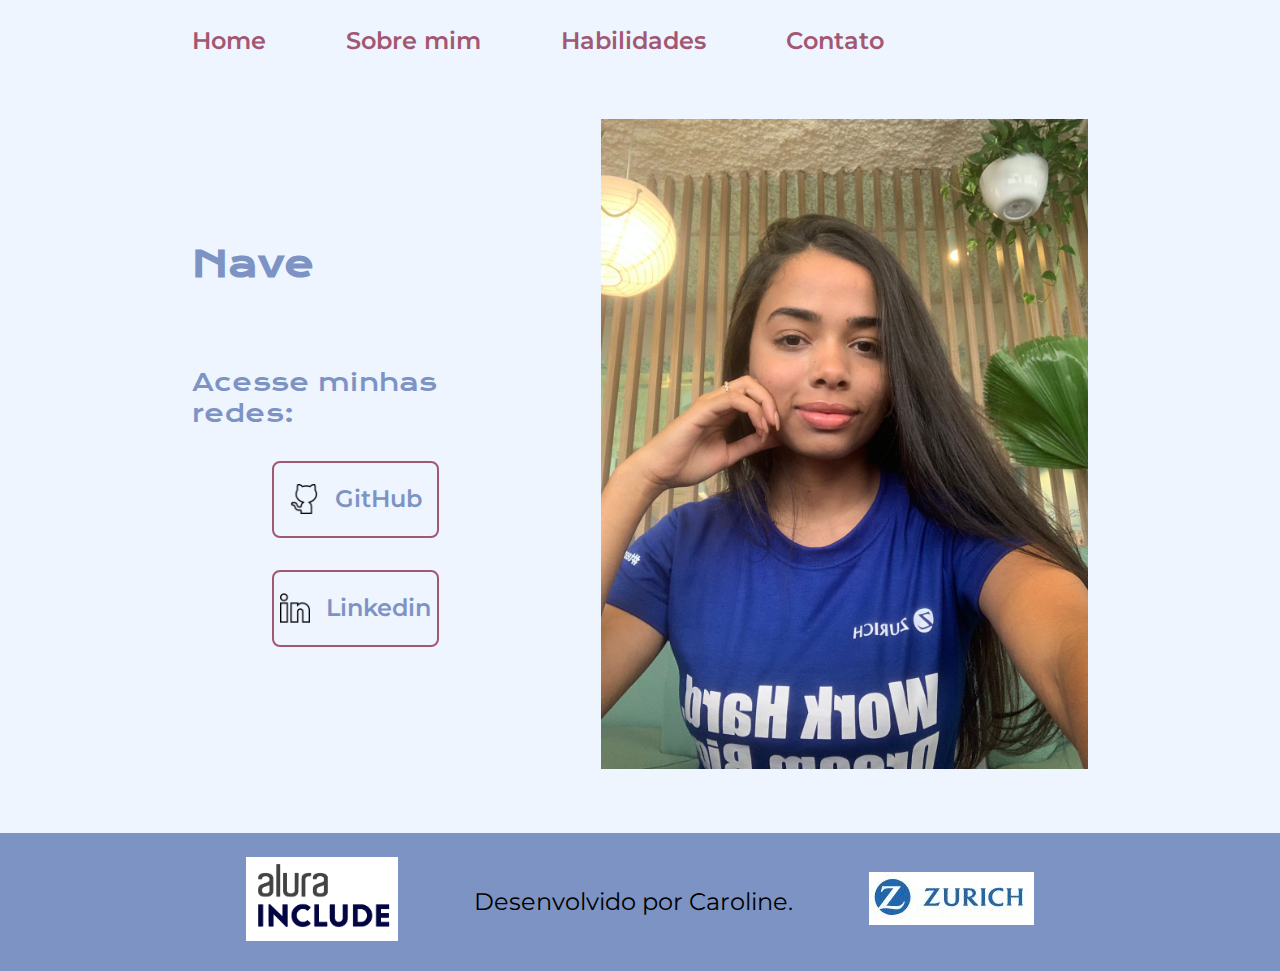
<file: index.html>
<!DOCTYPE html>
    <html lang="pt-br ">
    <head>
        <meta charset="UTF-8">
        <meta name="viewport" content="width=device-width, initial-scale=1.0">
        <title>Portifolio</title>
        <link rel="stylesheet" href="./style/style2.css">
    </head>
    <body>
         <header class="cabecalho">
          <nav class="cabecalho_menu">
            <a class="cabecalho_menu_link" href="index2.html"> Home</a>
            <a class="cabecalho_menu_link" href="about.html"> Sobre mim</a>
            <a class="cabecalho_menu_link" href="habilidades.html"> Habilidades</a>
            <a class="cabecalho_menu_link" href="contato.html"> Contato</a>
             </nav>
         </header>
         <main class="apresentacao">
            <section class="apresentacao__conteudo">
                    <h1 class="apresentacao__conteudo__titulo"> 
                        <strong class="destaque-titulo">
                           
                        </strong></h1>
                            <p class="apresentacao__conteudo__texto">
                        
                            
                            </p>
                     <div class="apresentacao__links"> 
                          <h2 class="apresentacao__links_subtitulo">Acesse minhas redes:</h2>
                          <a class="apresentacao__links__link" href="https://github.com/scarol-simao">
                            <img class="imagem_logo"src="./assests/githubnew.png" >
                                GitHub 
                          </a>
                          <a class="apresentacao__links__link" href="https://www.linkedin.com/in/caroline-sim%C3%A3o-5ba520259/">
                                <img class="imagem_logo" src="./assests/linkedinew.png" >
                                Linkedin
                           </a>
                     </div>
               </section>
                    <img class="apresentacao_imagem" src="./assests/minha foto.jpeg" width="500" height="650" alt="imagem carol">
         </main>
         <footer class="rodape">
            <div class="conteudo-rodape">
                <div class="imagem_rodape_include">
                    <img src="./assests/logoInclude.PNG" alt="">
                </div>
                <p class="frase_rodape">Desenvolvido por Caroline.</p>
                <div class="imagem_rodape_zurich">
                    <img src="./assests/lodoDaZurich.JPG" alt="">
                </div>
            </div>
        </footer>
        <script src="main.js"> </script>
        </body>
        </html>
</file>
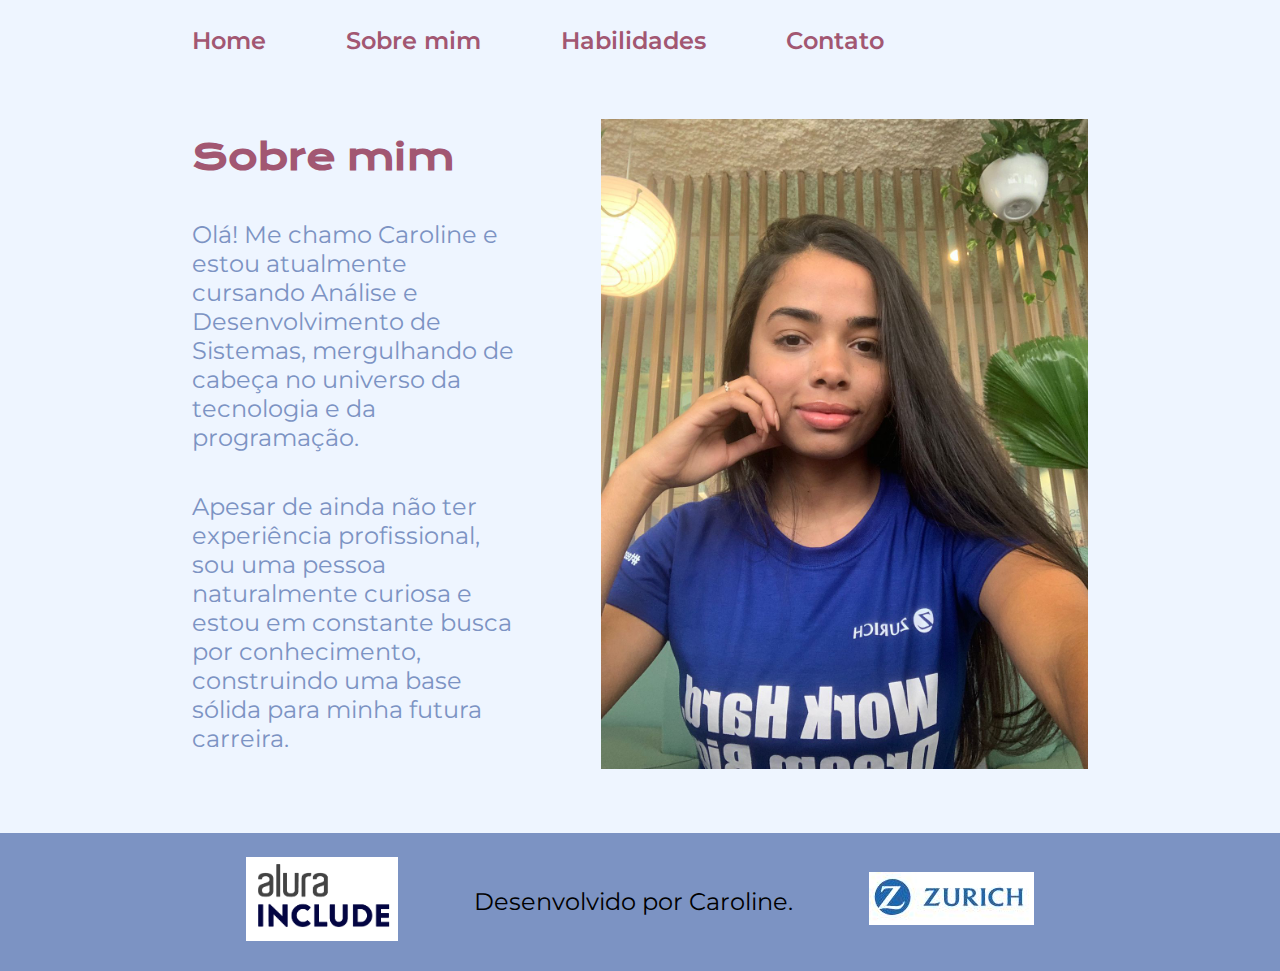
<file: about.html>
<!DOCTYPE html>
    <html lang="pt-br">
    <head>
        <meta charset="UTF-8">
        <meta name="viewport" content="width=device-width, initial-scale=1.0">
        <title>Portifolio</title>
        <link rel="stylesheet" href="style/style2.css">
    </head>
<body>
    <header class="cabecalho">
        <nav class="cabecalho_menu">
            <a class="cabecalho_menu_link" href="index.html"> Home</a>
            <a class="cabecalho_menu_link" href="about.html"> Sobre mim</a>
            <a class="cabecalho_menu_link" href="habilidades.html"> Habilidades</a>
            <a class="cabecalho_menu_link" href="contato.html"> Contato</a>
        </nav>
</header>
<main class="apresentacao">
        <section class="apresentacao__conteudo">
            <h1 class="apresentacao__conteudo__titulo_geral"> Sobre mim </h1>
        <p class="apresentacao__conteudo__texto">Olá! Me chamo Caroline e estou atualmente cursando Análise e Desenvolvimento de Sistemas, 
            mergulhando de cabeça no universo da tecnologia e da programação.    </p>
        <p class="apresentacao__conteudo__texto">
            Apesar de ainda não ter experiência profissional, 
             sou uma pessoa naturalmente curiosa e estou em constante 
             busca por conhecimento, construindo uma base sólida para minha futura carreira. 

     </p>
    </section>
    <img class="apresentacao_imagem" src="./assests/minha foto.jpeg" width="500" height="650" alt="imagem carol">
   </main>
   <footer class="rodape">
    <div class="conteudo-rodape">
        <div class="imagem_rodape_include">
            <img src="./assests/logoInclude.PNG" alt="">
        </div>
        <p class="frase_rodape">Desenvolvido por Caroline.</p>
        <div class="imagem_rodape_zurich">
            <img src="./assests/lodoDaZurich.JPG" alt="">
        </div>
    </div>
</footer>
</body>
</html>
</file>
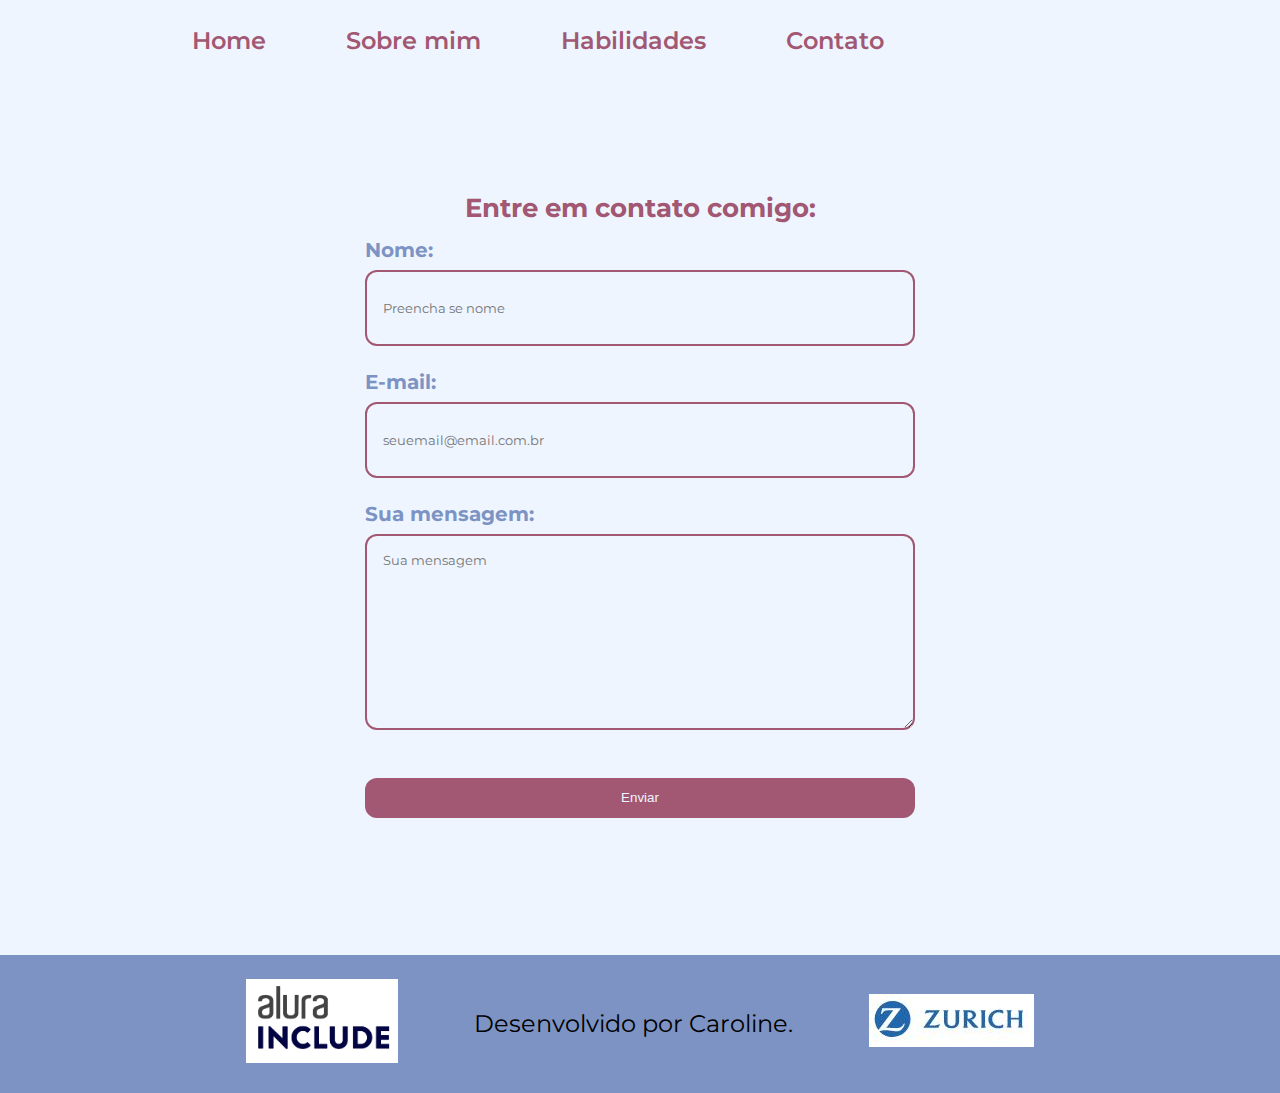
<file: contato.html>
<!DOCTYPE html>
<html lang="pt-br">
<head>
    <meta charset="UTF-8">
    <meta name="viewport" content="width=device-width, initial-scale=1.0">
    <title>Portifolio</title>
    <link rel="stylesheet" href="style/style2.css">
</head>
<body>
    <header class="cabecalho">
        <nav class="cabecalho_menu">
            <a class="cabecalho_menu_link" href="index.html">Home</a>
            <a class="cabecalho_menu_link" href="about.html">Sobre mim</a>
            <a class="cabecalho_menu_link" href="habilidades.html">Habilidades</a>
            <a class="cabecalho_menu_link" href="contato.html">Contato</a>
        </nav>
    </header>
    <main class="contato">

        <form class="form" action="https://formsubmit.co/simaoce03@gmail.com" method="POST">
            <h2> Entre em contato comigo: </h2>
            <label for="nome">Nome: </label>     
            <input type="text" name="name" id="nome" placeholder="Preencha se nome" required>

            <label for="email">E-mail: </label>
            <input type="email" name="email" id="email" placeholder="seuemail@email.com.br">

            <label for="textarea"> Sua mensagem: </label>
            <textarea name="message" id="textarea" cols="30" rows="10" placeholder="Sua mensagem"></textarea>
            <button type="submit">Enviar</button>
        </form>
    </main>
    <footer class="rodape rodape-contato">
        <div class="conteudo-rodape">
            <div class="imagem_rodape_include">
                <img src="./assests/logoInclude.PNG" alt="">
            </div>
            <p class="frase_rodape">Desenvolvido por Caroline.</p>
            <div class="imagem_rodape_zurich">
                <img src="./assests/lodoDaZurich.JPG" alt="">
            </div>
        </div>
    </footer>
    </body>
    </html>
</file>
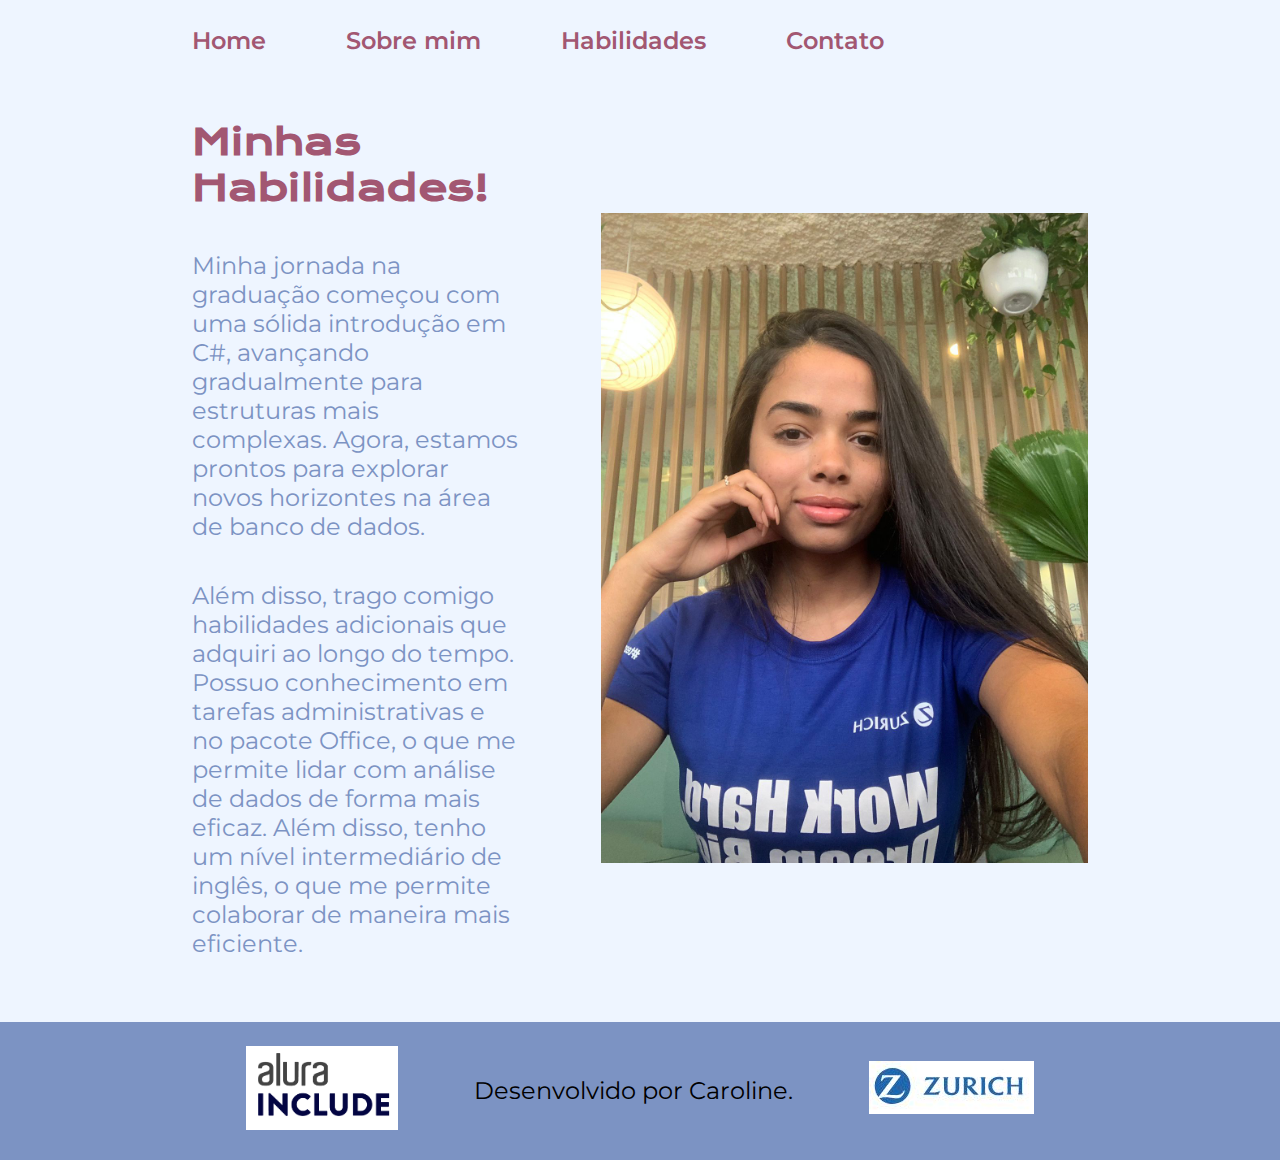
<file: habilidades.html>
<!DOCTYPE html>
<html lang="pt-br">
<head>
    <meta charset="UTF-8">
    <meta name="viewport" content="width=device-width, initial-scale=1.0">
    <title>Portifolio</title>
    <link rel="stylesheet" href="./style/style2.css">
</head>
<body>
    <header class="cabecalho">
        <nav class="cabecalho_menu">
            <a class="cabecalho_menu_link" href="index.html"> Home</a>
            <a class="cabecalho_menu_link" href="about.html"> Sobre mim</a>
            <a class="cabecalho_menu_link" href="habilidades.html"> Habilidades</a>
            <a class="cabecalho_menu_link" href="contato.html"> Contato</a>
        </nav>
</header>
<main class="apresentacao">
        <section class="apresentacao__conteudo">
            <h1 class="apresentacao__conteudo__titulo_geral"> Minhas Habilidades! </h1>
        <p class="apresentacao__conteudo__texto"> 
        Minha jornada na graduação começou com uma sólida introdução em C#, avançando gradualmente para 
        estruturas mais complexas. Agora, estamos prontos para explorar novos horizontes na área de banco de dados.</p>
        <p class="apresentacao__conteudo__texto">
            Além disso, trago comigo habilidades adicionais que adquiri ao longo do tempo. Possuo conhecimento em 
            tarefas administrativas e no pacote Office, o que me permite lidar com análise de dados de forma mais 
            eficaz. Além disso, tenho um nível intermediário de inglês, o que me permite colaborar de maneira mais 
            eficiente.
     </p>
    </section>
    <img class="apresentacao_imagem" src="./assests/minha foto.jpeg" width="500" height="650" alt="imagem carol">
   </main>
   <footer class="rodape">
    <div class="conteudo-rodape">
        <div class="imagem_rodape_include">
            <img src="./assests/logoInclude.PNG" alt="">
        </div>
        <p class="frase_rodape">Desenvolvido por Caroline.</p>
        <div class="imagem_rodape_zurich">
            <img src="./assests/lodoDaZurich.JPG" alt="">
        </div>
    </div>
</footer>
</body>
</html>
</file>
<file: style/style2.css>
@import url('https://fonts.googleapis.com/css2?family=Krona+One&family=Montserrat:wght@400;600&display=swap');

:root{
    --cor-primaria: #EEF5FF;
    --cor-secundaria: #7C93C3;
    --cor-terciaria: #A25772;
    --cor-roover: #c9cfd8; 

    --fonte-krona: 'Krona One', sans-serif;
    --fonte-mont: 'Montserrat', sans-serif;
}

* {
    margin: 0;
    padding: 0;
}

body {
    /*height: 100vh;*/
    box-sizing: border-box;
    background-color: var(--cor-primaria);
    color: var(--cor-secundaria);
}
.cabecalho_menu{
   display: flex;
   gap: 80px;
   
}
.cabecalho{
    padding: 2% 0% 0% 15%;

}
.cabecalho_menu_link{
    font-family: var(--fonte-mont);
    font-size: 1.5rem;
    font-weight: 600;
    color: var(--cor-terciaria);
    text-decoration: none;
}

.destaque-titulo{
    color: var(--cor-terciaria);
}
.apresentacao{
    padding: 5% 15%;
    display: flex;
    align-items: center;
    justify-content: space-between;
    gap: 82px; 
}
.apresentacao__conteudo{
    width: 50%;
    display: flex;
    flex-direction: column;
    gap: 40px;
}
.apresentacao__conteudo__titulo{ 
    font-size:2.25rem;
    font-family: var(--fonte-krona);

}
.apresentacao__conteudo__titulo_geral{
    color: var(--cor-terciaria);
    font-size:2.25rem;
    font-family: var(--fonte-krona);
}
.apresentacao__conteudo__texto{
    font-size: 1.5rem;
    font-family: var(--fonte-mont);
}
.apresentacao__links{
    display: flex; 
    flex-direction: column ;
    justify-content: space-between;
    align-items: center;
    gap: 32px;
}
.apresentacao__links_subtitulo{
    font-family:var(--fonte-krona);
    font-weight: 400;
    font-size: 1.5rem;
}
.apresentacao__links__link{
    /*background-color: #22D4FD;*/
    display: flex;
    justify-content: center;
    gap: 16px;
    border: 2px solid var(--cor-terciaria); /*mudar cor icones!!*/
    width: 50%;
    text-align: center;
    border-radius:8px ;
    font-size: 1.5rem /*formata a fonte para todos os padroes*/;
    font-weight: 600;
    padding: 21.5px 0;
    text-decoration: none;
    color: var(--cor-secundaria);
    font-family: var(--fonte-mont);
}
.apresentacao__links__link:hover{
    background-color: var(--cor-roover);
    font-size: 1.43rem ;  

}
.imagem_logo{
    width: 30px;
    height: auto;
}


.apresentacao_imagem{
    width: 500px;  /*imagem deformada*/
    
}
.rodape {
    padding: 24px;
    color: #000000;
    background-color: #7C93C3;
    text-align: center;
    font-family: var(--fonte-mont);
    font-size: 1.5rem;
    font-weight: 400;
}

.conteudo-rodape {
    display: flex;
    justify-content: center;
    align-items: center;
}

.imagem_rodape_include img, .imagem_rodape_zurich img {
    max-width: 100%;
    height: auto;
}

.imagem_rodape_include, .imagem_rodape_zurich {
    margin: 0 2cm; /* Ajuste conforme necessário */
}
.contato {
    display: flex;
    flex-direction: column;
    align-items: center;
    justify-content: center;
    min-height: 100vh; 
}
.form{
    width: 550px;
    display: flex;
    flex-direction: column;
}
.form h2 {
    color: var(--cor-terciaria);
    font-size: 26px; 
    margin-bottom: 14px;
    text-align: center; 
    font-family: var(--fonte-mont);
    
}
label[for="nome"],
label[for="email"],
label[for="textarea"] {
    font-family: var(--fonte-mont);
    font-weight: bold;

}

.form label {
    font-size: 20px;
    margin-bottom: 8px;
}
.form input{
    height: 40px;
}
.form input, form textarea{
    font-family: var(--fonte-mont);
    background-color: transparent;
    border: 2px solid var(--cor-terciaria);
    border-radius: 12px;
    padding: 16px;
    margin-bottom: 24px;

}
.form input:focus, form textarea{
   outline: 1,5px solid var(--cor-terciaria);
}
.form button {
    margin-top: 24px;
    height: 40px;
    background-color: var(--cor-terciaria);
    color: #EEF5FF;
    border: none;
    border-radius: 12px;
}
.form button:hover{
    background-color: var(--cor-roover);
    font-size: 1.20rem ;
}


@media (max-width: 1200px){ 
    .cabecalho{
        padding: 10%;
    }
    .cabecalho_menu{
        justify-content: center;
    }
    .apresentacao{
        flex-direction: column-reverse;
        padding: 5%;
    }
    .apresentacao__conteudo{
        width: auto;
    }
    .apresentacao_imagem{
        width: 400px;
        height: 500px;
    }
   
    
}
/*subir arquivo responsividade 04.*/
</file>
